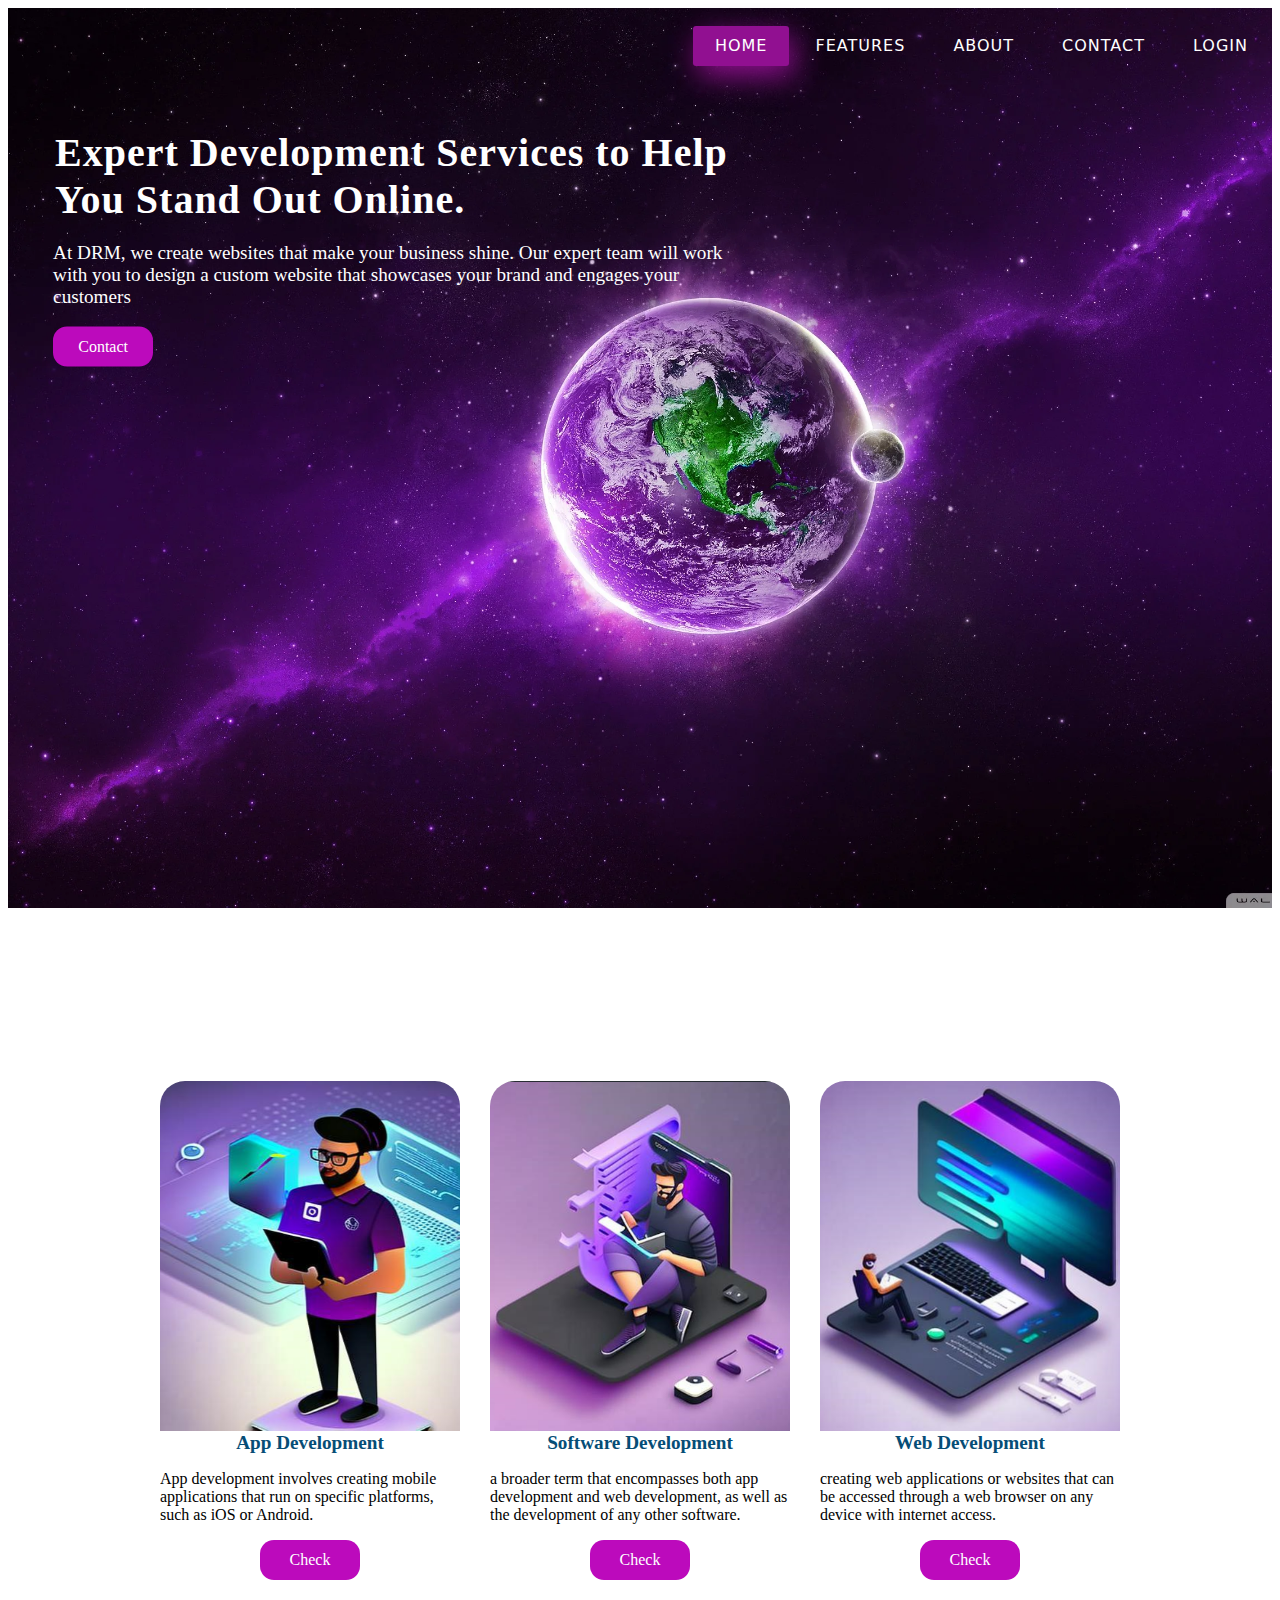
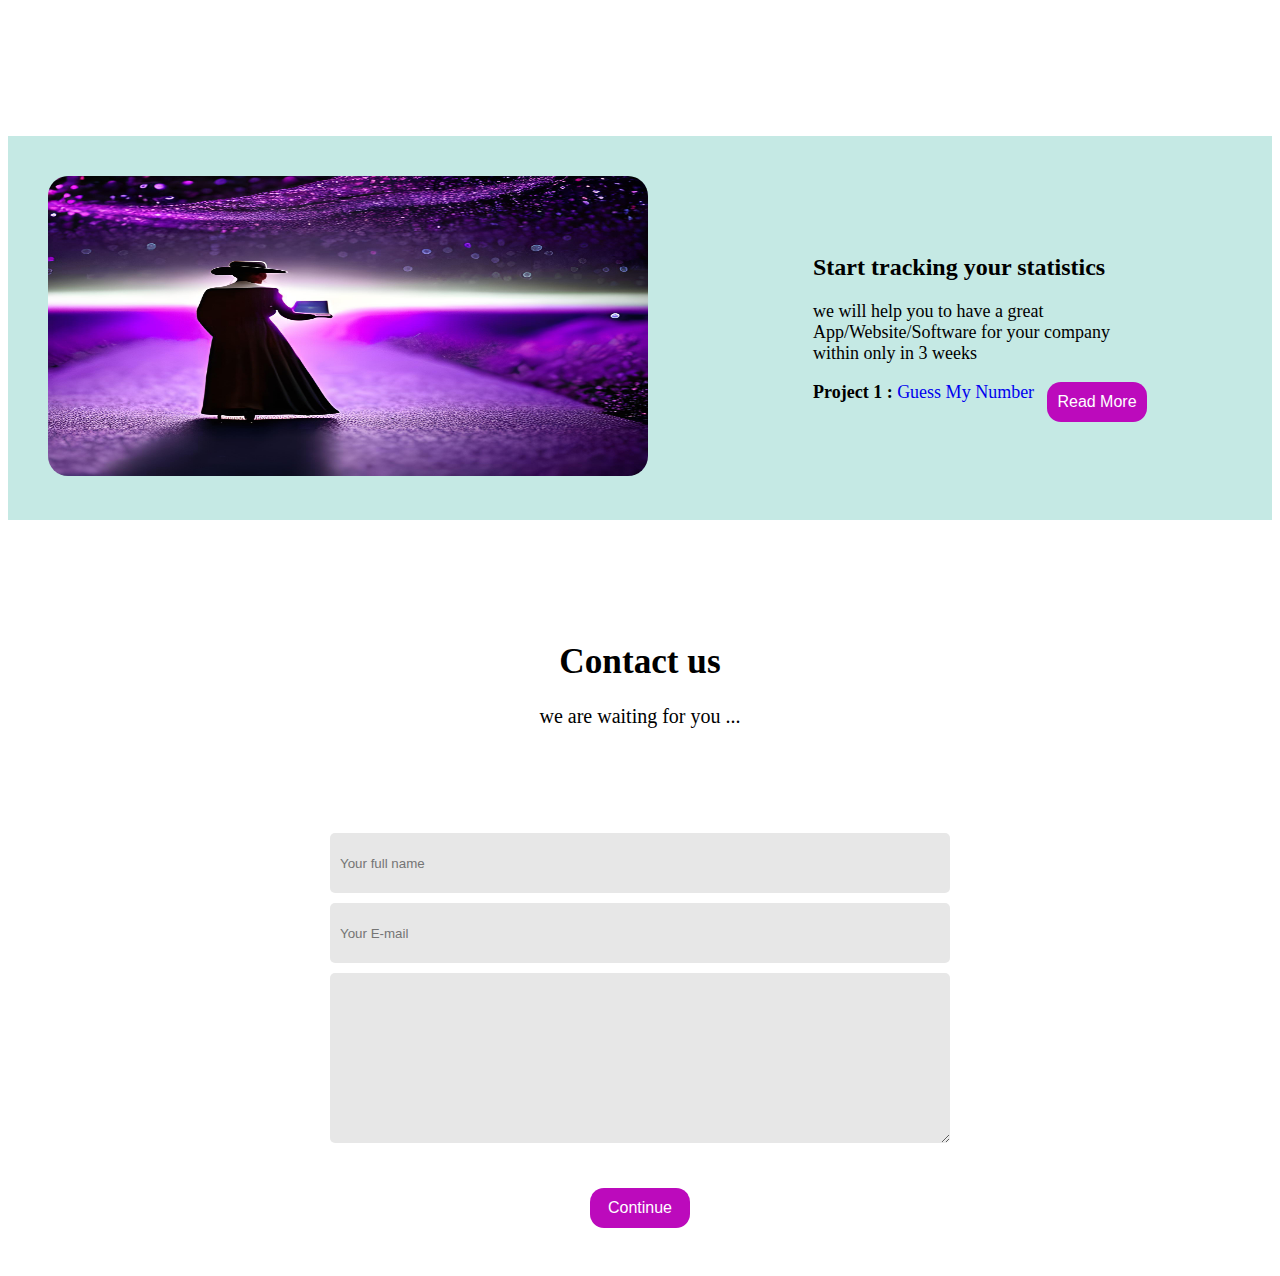
<file: index.html>
<!DOCTYPE html>
<html lang="en">
<head>
    <link rel="stylesheet" href="DUW.css">
    
    <title>DUW</title>
</head>


<section>
   
    <section class="main">
       
    <nav>

    <!--
        <video width="640" height="360" controls>
  <source src="path/to/video.mp4" type="video/mp4">
        </video>
    -->

        <ul class="Menu">
           
          <li> <a href="#Home" class="active"> Home</a></li>
          <li> <a href="#Features"> Features</a></li>
          <li> <a href="#About"> About</a></li>
          <li> <a href="#Contact"> Contact</a></li>
          <li> <a href="DUW.login.html"> Login</a></li>
         
        </ul>
        
    </nav>
    

    <div class="mainHeading">

       <h1> Expert Development Services to Help You Stand Out Online.</h1>

       <p> At DRM, we create websites that make your business shine. Our expert team will work with
         you to design a custom website that showcases your brand and engages your customers</p>

       <a class="mainBtn" href="#Contact">Contact</a>

    </div>

</section>


<br>
<section class="Features">

    <div class="feature-container">
           <div class="feature-box">
                <div class="feature-img">
                    <a id="Features"> <img src="el web.png"> </a>
                </div>
                   <div class="feature-text">
                    <h2> Web Development</h2> 
                        <p>  creating web applications or websites that can be accessed
                             through a web browser on any device with internet access.</p>
                        <a href="check1.html" class="mainBtn">Check</a>
                   </div>
            
           </div>

    </div>


    <div class="feature-container">
        <div class="feature-box">
              <div class="feature-img">
                  <img src="el soft.png"/>
              </div>
                 <div class="feature-text">
                     <h2 > Software Development</h2> 
                      <p>  a broader term that encompasses both app development and web development, 
                        as well as the development of any other software. </p>
                      <a href="check2.html" class="mainBtn">Check</a>
                 </div>
          
        </div>

  </div>



  <div class="feature-container">
    <div class="feature-box">
          <div class="feature-img">
              <img src="el apppp.png"/>
          </div>
             <div class="feature-text">
                 <h2> App Development</h2> 
                  <p> App development involves creating mobile applications
                     that run on specific platforms, such as iOS or Android.</p>
                  <a href="check3.html" class="mainBtn">Check</a>
             </div>
      
    </div>

</div>
</section>


<section class="About">
<div class="about-container">
    <div class="about-img">
        <a id="About" > <img src="nice.png" > </a>
    </div>

    
        <span class="about-text">
            
            <h2> Start tracking your statistics</h2>
            <p> we will help you to have a great App/Website/Software for your company within only in 3 weeks </p>
            <button class="mainBtn">Read More</button>
            <p> <b>Project 1 :</b> <a href="Game/Game.html"> Guess My Number </a></p>
        
        </span>
        
    
</div>
</section>

<br>
<section class="Contact">
    <a id="Contact"></a>
        <div class="contact-text">
            <h1> Contact us  </h1>
            <p style="font-size: 20px;"> we are waiting for you ...</p>
        </div>

        <form>
            
            <input type="text" name="user" placeholder="Your full name"/>
            <input type="email" name="email" placeholder="Your E-mail"/>
            <textarea name="message" placeholder="Type your message here ......"> </textarea>
            <button class="mainBtn">Continue</button>
        </form>
    
</section>



    
</body>
</html>
</file>
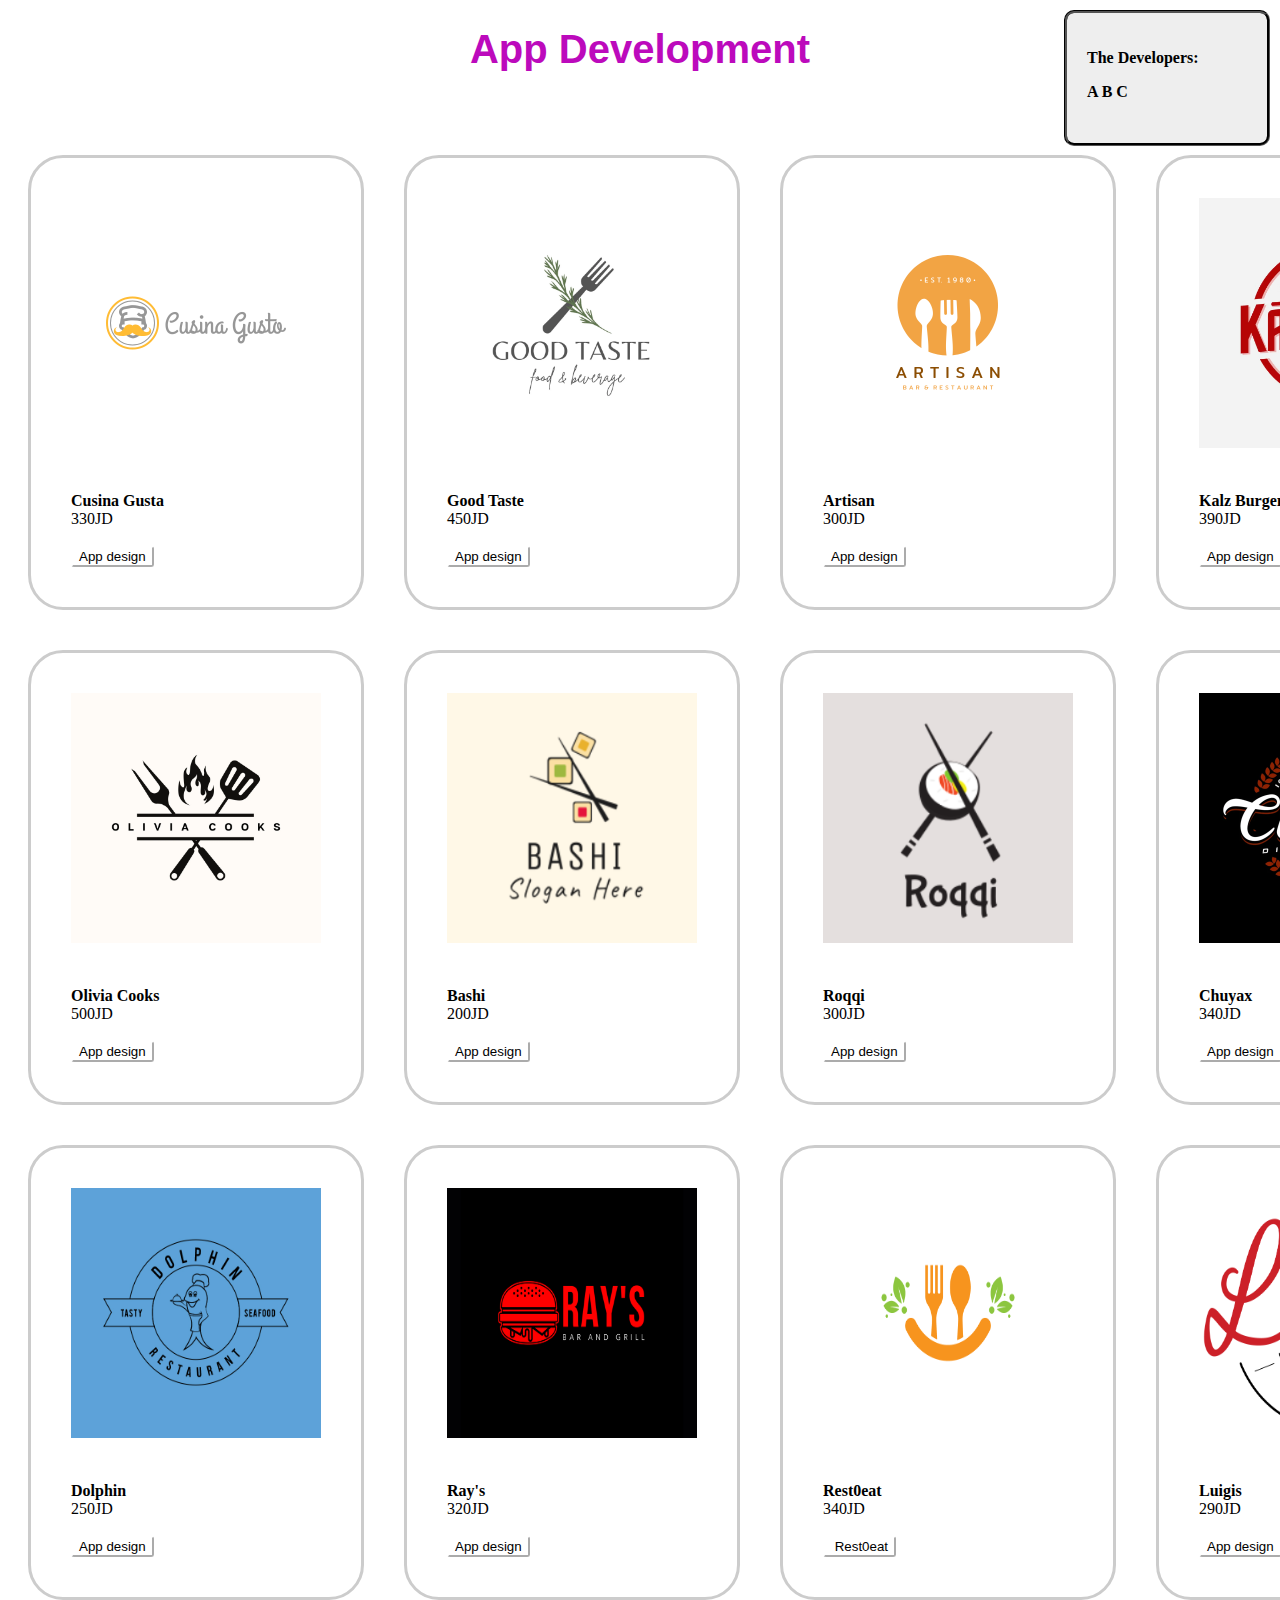
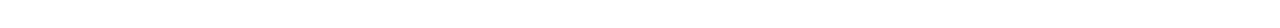
<file: check3.html>
<!DOCTYPE html>
<html lang="en">
  <head>
    <link rel="stylesheet" href="Check.css" />

    <title>App Development</title>
  </head>

  <body>
    <h1>App Development</h1>
    <br />
    <div class="CheckOutBox">
      <p>
        <b> The Developers:</b>
      </p>
      <p>
        <b>A B C</b>
      </p>
    </div>

    <br />

    <form>
      <section class="FouroneLine">
        <div>
          <div class="container">
            <div class="imgg">
              <img src="New01.png" style="width: 250px; height: 250px" />
            </div>

            <div class="CheckLabel">
              <label for="Cusina Gusta ">Cusina Gusta </label
              ><br />330JD<br /><br />
              <input
                type="button"
                id="Cusina Gusta"
                value="App design"
                onclick="AddToCart('Cusina Gusta', 170)"
              />
            </div>
          </div>
        </div>

        <div>
          <div class="container">
            <div class="imgg">
              <img src="New02.png" style="width: 250px; height: 250px" />
            </div>

            <div class="CheckLabel">
              <label for="Good Taste"> Good Taste </label
              ><br />450JD<br /><br />
              <input
                type="button"
                id="Good Taste"
                value="App design"
                onclick="AddToCart('Good Taste',150)"
              />
            </div>
          </div>
        </div>

        <div>
          <div class="container">
            <div class="imgg">
              <img src="New03.png" style="width: 250px; height: 250px" />
            </div>

            <div class="CheckLabel">
              <label for="Artisan"> Artisan </label><br />300JD<br /><br />
              <input
                type="button"
                id="Artisan "
                value="App design"
                onclick="AddToCart('Artisan',99)"
              />
            </div>
          </div>
        </div>

        <div>
          <div class="container">
            <div class="imgg">
              <img src="New04.png" style="width: 250px; height: 250px" />
            </div>

            <div class="CheckLabel">
              <label for="Kalz Burger"> Kalz Burger </label
              ><br />390JD<br /><br />
              <input
                type="button"
                id="Nike Blazser Mid 77"
                value="App design"
                onclick="AddToCart('Nike Blazser Mid 77',190)"
              />
            </div>
          </div>
        </div>
      </section>

      <section class="FouroneLine">
        <div>
          <div class="container">
            <div class="imgg">
              <img src="New05.png" style="width: 250px; height: 250px" />
            </div>

            <div class="CheckLabel">
              <label for="Olivia Cooks"> Olivia Cooks </label
              ><br />500JD<br /><br />
              <input
                type="button"
                id="Nike Dunk High"
                value="App design"
                onclick="AddToCart('Nike Dunk High',93)"
              />
            </div>
          </div>
        </div>

        <div>
          <div class="container">
            <div class="imgg">
              <img src="New06.png" style="width: 250px; height: 250px" />
            </div>

            <div class="CheckLabel">
              <label for="Bashi "> Bashi </label><br />200JD<br /><br />
              <input
                type="button"
                id="Nike Dunk Low SE"
                value="App design"
                onclick="AddToCart('Nike Dunk Low SE',200)"
              />
            </div>
          </div>
        </div>

        <div>
          <div class="container">
            <div class="imgg">
              <img src="New07.png" style="width: 250px; height: 250px" />
            </div>

            <div class="CheckLabel">
              <label for="Roqqi"> Roqqi </label><br />300JD<br /><br />
              <input
                type="button"
                id="Nike Air Force 1 LX"
                value="App design"
                onclick="AddToCart('Nike Air Force 1 LX',170)"
              />
            </div>
          </div>
        </div>

        <div>
          <div class="container">
            <div class="imgg">
              <img src="New08.png" style="width: 250px; height: 250px" />
            </div>

            <div class="CheckLabel">
              <label for="Chuyax"> Chuyax </label><br />340JD<br /><br />
              <input
                type="button"
                id="Nike Blazer Mid 77 O"
                value="App design"
                onclick="AddToCart('Nike Blazer Mid 77 O',111)"
              />
            </div>
          </div>
        </div>
      </section>

      <section class="FouroneLine">
        <div>
          <div class="container">
            <div class="imgg">
              <img src="New09.png" style="width: 250px; height: 250px" />
            </div>

            <div class="CheckLabel">
              <label for="Dolphin ">Dolphin</label><br />250JD<br /><br />
              <input
                type="button"
                id="Nike Air Force 1 mid 07 LVB "
                value="App design"
                onclick="AddToCart('Nike Air Force 1 mid 07 LVB ',250)"
              />
            </div>
          </div>
        </div>

        <div>
          <div class="container">
            <div class="imgg">
              <img src="New10.png" style="width: 250px; height: 250px" />
            </div>

            <div class="CheckLabel">
              <label for="Ray's"> Ray's</label><br />320JD<br /><br />
              <input
                type="button"
                id="Rays"
                value="App design"
                onclick="AddToCart('Rays',320)"
              />
            </div>
          </div>
        </div>

        <div>
          <div class="container">
            <div class="imgg">
              <img src="New11.png" style="width: 250px; height: 250px" />
            </div>

            <div class="CheckLabel">
              <label for="RestOeat"> Rest0eat </label><br />340JD<br /><br />
              <input
                type="button"
                id="Nike Blazer Low 77 Jumbo"
                value=" Rest0eat"
                onclick="AddToCart(' Rest0eat',340)"
              />
            </div>
          </div>
        </div>

        <div>
          <div class="container">
            <div class="imgg">
              <img src="New12.png" style="width: 250px; height: 250px" />
            </div>

            <div class="CheckLabel">
              <label for="Luigis"> Luigis</label><br />290JD<br /><br />
              <input
                type="button"
                id="Jordan Stadium 90"
                value="App design"
                onclick="AddToCart('Jordan Stadium 90',190)"
              />
            </div>
          </div>
        </div>
      </section>
    </form>
  </body>
</html>
</file>
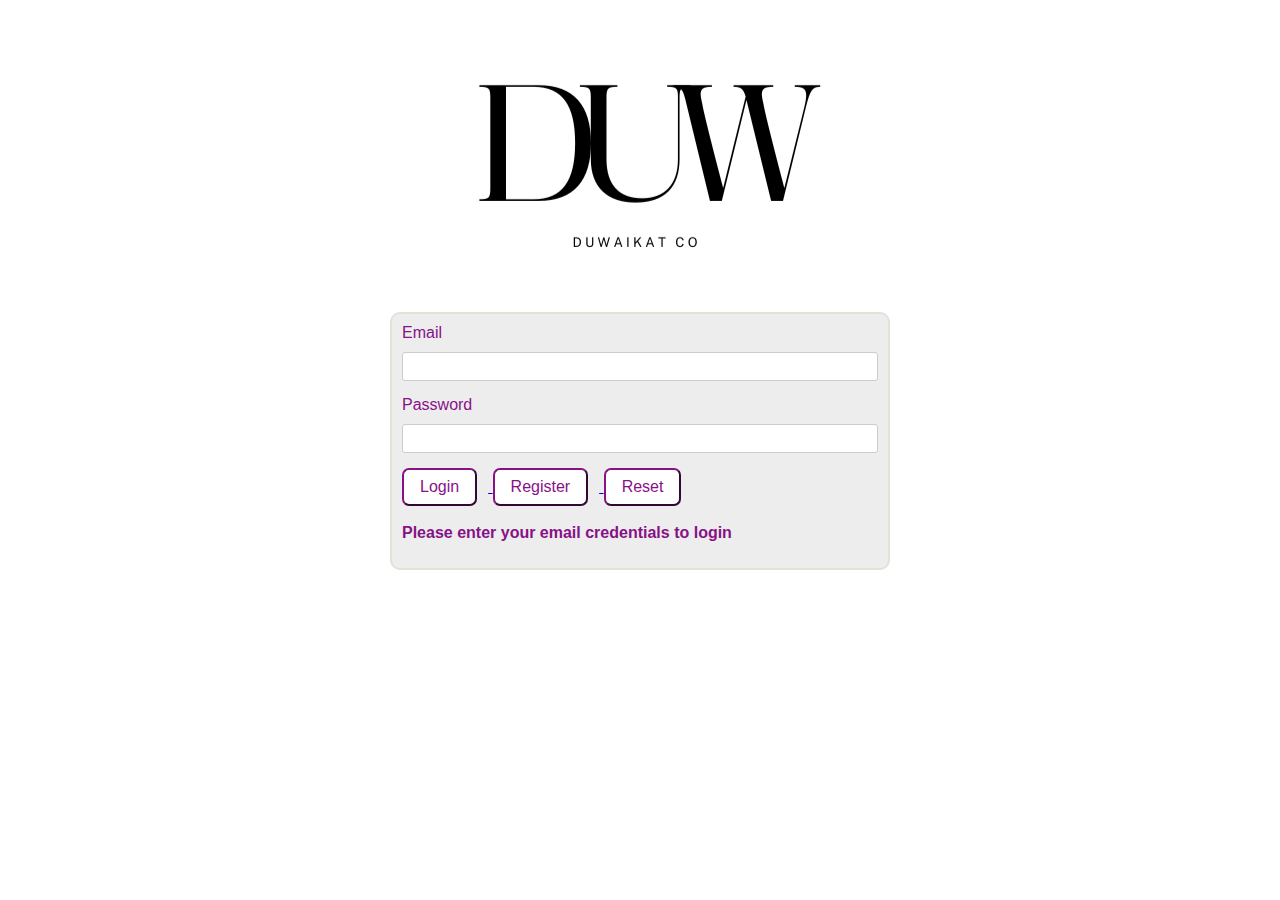
<file: DUW.login.html>
<!DOCTYPE html>
<html lang="en">
<head>
    <link rel="stylesheet" href="DUW.login.css">
    <!--
    <style>
      div  {border-style:solid; border-color:#f4a836; width:75% }

    </style>
    -->
   
    <title>DUW login</title>
</head>
<body>

  <!-- 
  <video width="640" height="360" controls>
    <source src="d.mp4" type="video/mp4">
   
  </video>
  -->

    <img src="DUWwhitelogo.png" alt="Duwaikat" style="width:435px;height: 300px;">
   


    
<form>
 <div>
    <label style="color:rgb(136, 17, 136)"> Email </label> 
    <input type="text" name="Email" >
    
    <label style="color:rgb(136, 17, 136)">Password</label>
    <input type="password" name="Password">
    

     <a href= "DUW.html" > <button type="button" id="submit-form">Login</button> </a>
     <a href="DUW.signin.html"> <button type="button" id="Reg-form"> Register</button> </a>
    <button type="reset" id="reset-form">Reset</button> 
    
     
    <br> <br>
    <b style="color:rgb(136, 17, 136)"> <b> Please enter your email credentials to login </b></p>
 </div>
</form>

</body>
</html>
</file>
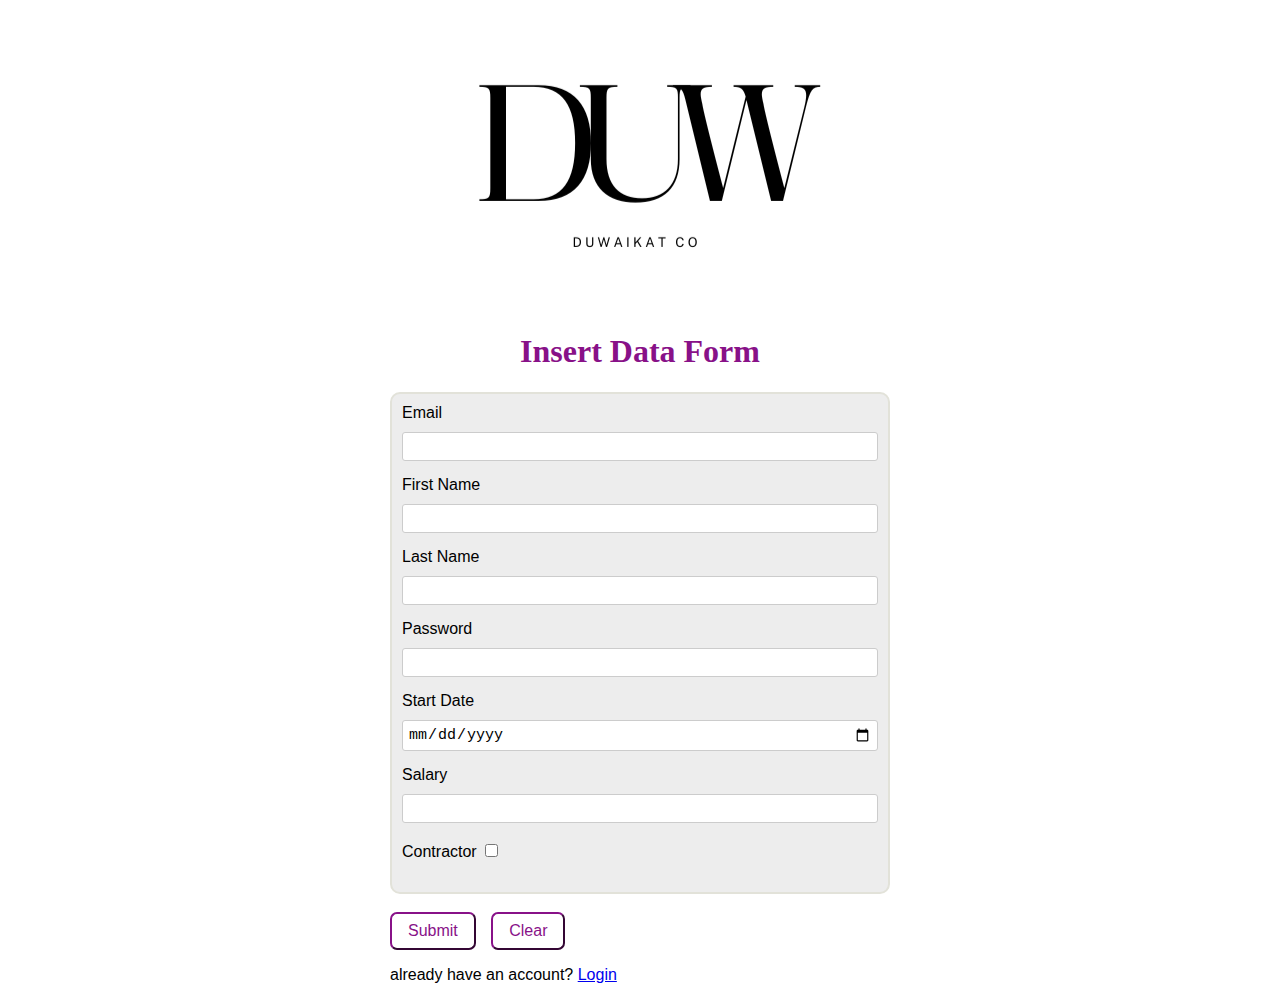
<file: DUW.signin.html>
<!DOCTYPE html>
<html lang="en">
  <head>
    <link rel="stylesheet" href="DUW.login.css" />
    <title>DUW signin</title>
  </head>

  <body>
    <img
      src="DUWwhitelogo.png"
      alt="Duwaikat"
      style="width: 435px; height: 300px"
    />

    <h1>Insert Data Form</h1>
    <form>
      <div>
        <label> Email </label>
        <input type="text" name="Email" />

        <label> First Name </label>
        <input type="text" name="FirstName" />

        <label> Last Name</label>
        <input type="text" name="LastName" />

        <label> Password</label>
        <input type="password" name="Password" />

        <label>Start Date</label>
        <input type="date" name="StartDate" />

        <label>Salary</label>
        <input type="text" name="Salary" />

        <label>
          Contractor
          <input type="checkbox" name="contractor" />
        </label>
      </div>
      <br />
      <button type="submit" id="submit-form">Submit</button>
      <button type="reset" id="clear-form">Clear</button>

      <p>already have an account? <a href="DUW.login.html">Login</a></p>
    </form>
  </body>
</html>
</file>
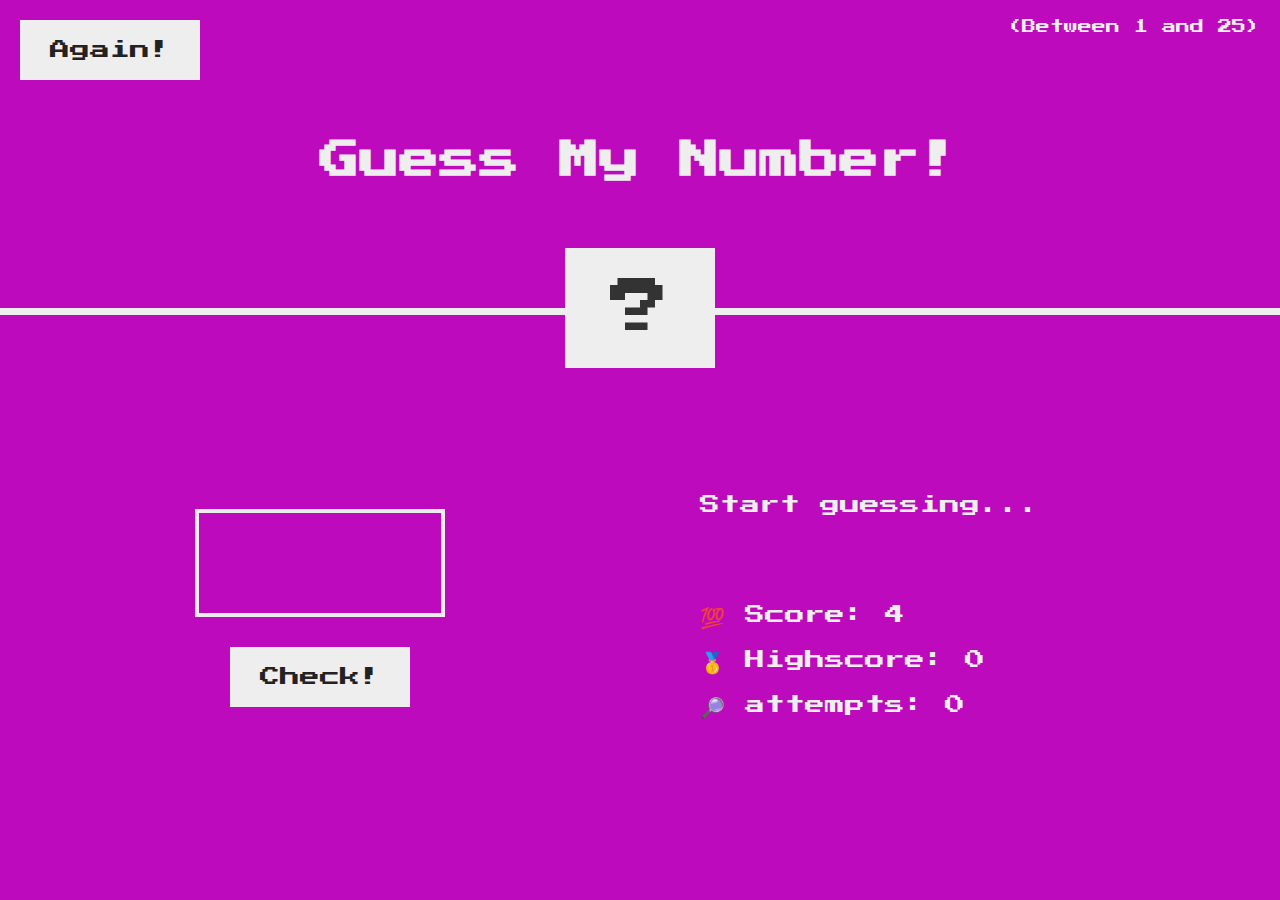
<file: Game/Game.html>
<!DOCTYPE html>
<html lang="en">
  <head>
    <meta charset="UTF-8" />
    <meta name="viewport" content="width=device-width, initial-scale=1.0" />
    <meta http-equiv="X-UA-Compatible" content="ie=edge" />
    <link rel="stylesheet" href="style.css" />
    <title>Guess My Number!</title>
  </head>

  <body>
    <header>
      <h1>Guess My Number!</h1>
      <p class="between">(Between 1 and 25)</p>
      <button class="btn again">Again!</button>
      <div class="number">?</div>
    </header>
    <main>
      <section class="left">
        <input type="number" class="guess" />
        <button class="btn check">Check!</button>
      </section>
      <section class="right">
        <p class="message">Start guessing...</p>
        <p class="label-score">💯 Score: <span class="score">4</span></p>
        <p class="label-highscore">
          🥇 Highscore: <span class="highscore">0</span>
        </p>
        <p class="label-attempts">
          🔎 attempts: <span class="attempts">0</span>
        </p>
      </section>
    </main>

    <script src="script.js"></script>
  </body>
</html>
</file>
<file: DUW.css>
a {
  text-decoration: none;
}

ul {
  list-style: none;
}

input,
button,
textarea {
  border: none;
  outline: none;
}

nav {
  display: flex;
  justify-content: end;

  align-items: center;
  top: 0;
  width: 100%;
  z-index: 1;
}

/* Glass background effect
.Menu
{
    width: inherit;
   height: inherit;
   background-color: rgba(255,255,255,.05);
   box-shadow: 0 0 5px rgba(0,0,0,0.15);
   backdrop-filter: blur(10px);
   position: fixed;
}
*/
nav ul {
  display: flex;
}

nav ul li a {
  height: 40px;
  line-height: 40px;
  margin: 2px;
  padding: 0 22px;
  display: flex;

  text-transform: uppercase;
  font-weight: 500;
  letter-spacing: 1px;
  border-radius: 3px;
  transition-timing-function: 0.6s ease-in-out;
  color: rgb(255, 255, 255);
  font-size: medium;
  font-family: system-ui, "Segoe UI", "Open Sans", "Helvetica Neue", sans-serif;
  border-color: aliceblue;
}

nav ul li a:hover {
  background-color: rgb(145, 16, 145);
  color: white;
  box-shadow: 5px 10px 30px rgb(136, 17, 136);
}

.active {
  background-color: rgb(145, 16, 145);
  color: white;
  box-shadow: 5px 10px 30px rgb(145, 16, 145);
}

.main {
  width: 100%;
  height: 100vh;
  position: relative;
  background-repeat: no-repeat;
  background-size: cover;
  background-image: url(GOAL.png);
}

.mainHeading {
  height: 110px;
  width: 700px;
  position: absolute;
  left: 8%;
  top: 15%;
  transform: translate(-8%, -15%);
}

.mainHeading h1 {
  font-size: 40px;
  margin: 2px;
  letter-spacing: 1px;
  color: white;
  font-family: system-ui "Segoe UI", "Open Sans", "Helvetica Neue", sans-serif;
}

.mainHeading p {
  font-size: 120%;
  color: white;
}

.mainBtn {
  width: 100px;
  height: 40px;
  display: flex;
  justify-content: center;
  align-items: center;
  color: rgb(255, 255, 255);
  font-size: medium;
  border-radius: 14px;
  background-color: rgb(188, 10, 188);
  transition: 0.6s ease-in-out;
}

.mainBtn:hover {
  box-shadow: 5px 8px 18px rgb(136, 17, 136);
}

/* flex-direction: row-reverse; to reverse the images */
.Features {
  width: 100%;
  height: 90vh;
  box-sizing: border-box;
  display: flex;
  justify-content: center;
  align-items: center;
  flex-direction: row-reverse;
}

.feature-container {
  display: flex;
  justify-content: center;
  align-items: center;
}

.feature-box {
  border-color: rgb(136, 17, 136);

  background-color: white;
  width: 300px;
  height: 500px;
  margin: 15px;
  border-radius: 25px;
  overflow: hidden;
  position: relative;
}

.feature-img {
  width: 100%;
  height: 70%;
}

.feature-img img {
  width: 100%;
  height: 100%;
}

.feature-text {
  width: 100%;
  height: 30%;
  display: flex;
  justify-content: center;
  align-items: center;
  flex-direction: column;
  font-size: medium;
}

.feature-text h2 {
  font-size: larger;
  color: rgb(6, 77, 118);
  margin: 0px;
}

.about-container {
  display: flex;
  justify-content: center;
  align-items: center;
}

.About {
  background-color: rgb(197, 233, 228);
}
.about-img img {
  margin: 40px;
  width: 600px;
  height: 300px;
  border-radius: 20px;
}

.about-text {
  padding: 0 125px;
}

.about-text p {
  font-size: large;
}

.about-text button {
  float: right;
}

.Contact {
  width: 100%;
  display: flex;
  justify-content: center;
  flex-direction: column;
  align-items: center;
  padding: 40px 0px;
}

.contact-text {
  text-align: center;
  margin: 40px 0px;
  margin-bottom: 80px;
}

.contact-text h1 {
  font-size: 2.2rem;
}

.Contact form {
  width: 600px;
  display: flex;
  align-items: center;
  justify-content: center;
  flex-direction: column;
}

.Contact form input,
.Contact form textarea {
  width: 100%;
  height: 40px;
  margin: 5px 0px;
  padding: 10px;
  background-color: rgb(231, 231, 231);
  color: black;
  border-radius: 5px;
}

.Contact form textarea {
  height: 150px;
}

.Contact button {
  margin-top: 40px;
}

.Contact h1:hover {
  color: rgb(136, 17, 136);
}
</file>
<file: Check.css>
input {
  outline: none;
  border-radius: 3px;
  color: rgb(0, 0, 0);
  border-color: rgb(255, 255, 255);
  background-color: rgb(255, 255, 255);
}

input:hover {
  outline: none;
  border-radius: 3px;
  color: rgb(255, 255, 255);
  border-color: rgb(0, 0, 0);
  background-color: rgb(0, 0, 0);
}

h1 {
  text-align: center;
  font-family: "Franklin Gothic Medium", "Arial Narrow", Arial, sans-serif;
  color: rgb(188, 10, 188);
  font-size: 40px;
  font-weight: bold;
}

.CheckOutBox {
  border-style: groove;
  border-radius: 10px;
  border-color: rgb(0, 0, 0);
  background-color: rgb(238, 238, 238);
  position: fixed;
  top: 10px; /* Adjust the value according to your needs */
  right: 10px; /* Adjust the value according to your needs */
  height: 90px;
  width: 160px;
}

button {
  border-radius: 5px;
  color: rgb(255, 255, 255);
  border-color: rgb(0, 0, 0);
  background-color: rgb(0, 0, 0);
}

button:hover {
  border-radius: 5px;
  color: rgb(255, 255, 255);
  border-color: rgb(188, 10, 188);
  background-color: rgb(188, 10, 188);
  animation: shake 0.25s;
}

@keyframes shake {
  10% {
    transform: rotate(13deg);
  }
  20% {
    transform: rotate(-13deg);
  }
  30% {
    transform: rotate(13deg);
  }
  40% {
    transform: rotate(-13deg);
  }
}

/*
button:hover , button:focus
{
    outline-offset: 5px;
}
*/

label {
  font-weight: bold;
  color: rgb(0, 0, 0);
}

/* display:flex to make them beside each other */
.FouroneLine {
  display: flex;
}

/* padding 16px far from the upper line , 20px far from the left side*/
div {
  padding: 20px 20px;
}

.container {
  border-style: solid;
  border-radius: 35px;
  border-color: rgb(204, 204, 204);
}

.container:hover {
  border-style: solid;
  border-radius: 14px;
  border-color: rgb(188, 10, 188);
}
</file>
<file: DUW.login.css>
form {
  width: 500px;
  display: block;
  margin: auto;
  font-family: Arial, sans-serif;
}

h1 {
  color: rgb(136, 17, 136);

  text-align: center;
}

input {
  width: 100%;
  padding: 5px;
  font-size: 15px;
  border: 1px solid #ccc;
  border-radius: 3px;
  box-sizing: border-box;
  margin-bottom: 15px;
}

input[type="checkbox"] {
  width: auto;
  margin-top: 6px;
}

label {
  font: bold;
  font-size: medium;
  display: block;
  margin-bottom: 10px;
}

button {
  padding: 8px 16px;
  font-size: 16px;
  border-radius: 4px;
  cursor: pointer;
  margin-right: 11px;
  border-radius: 7px;
}

button[type="submit"] {
  background-color: #ffffff;
  border-color: rgb(136, 17, 136);
  color: rgb(136, 17, 136);
}

button:hover[type="submit"] {
  background-color: rgb(136, 17, 136);
  color: white;
}

button[type="button"] {
  background-color: #ffffff;
  border-color: rgb(136, 17, 136);
  color: rgb(136, 17, 136);
}
button:hover[type="button"] {
  background-color: rgb(136, 17, 136);
  color: white;
}

button[type="reset"] {
  background-color: white;
  border-color: rgb(136, 17, 136);
  color: rgb(136, 17, 136);
}

button:hover[type="reset"] {
  background-color: rgb(136, 17, 136);
  color: white;
}

.buttons {
  margin-top: 3px;
}

img {
  margin-bottom: 45px;
  display: block;
  margin: auto;
  padding: 2px;
  border-radius: 25px;
}

div {
  border-style: solid;
  border-width: 2px;
  border-color: rgb(226, 226, 217);
  border-radius: 10px;
  padding: 10px;
  background-color: #e2e2e2a1;
}
</file>
<file: Game/style.css>
@import url('https://fonts.googleapis.com/css?family=Press+Start+2P&display=swap');

* {
  margin: 0;
  padding: 0;
  box-sizing: inherit;
}

html {
  font-size: 62.5%;
  box-sizing: border-box;
}

body {
  font-family: 'Press Start 2P', sans-serif;
  color: #eee;
  background-color: rgb(188, 10, 188);
  /* background-color: #60b347; */
}

/* LAYOUT */
header {
  position: relative;
  height: 35vh;
  border-bottom: 7px solid #eee;
}

main {
  height: 65vh;
  color: #eee;
  display: flex;
  align-items: center;
  justify-content: space-around;
}

.left {
  width: 52rem;
  display: flex;
  flex-direction: column;
  align-items: center;
}

.right {
  width: 52rem;
  font-size: 2rem;
}

/* ELEMENTS STYLE */
h1 {
  font-size: 4rem;
  text-align: center;
  position: absolute;
  width: 100%;
  top: 52%;
  left: 50%;
  transform: translate(-50%, -50%);
}

.number {
  background: #eee;
  color: #333;
  font-size: 6rem;
  width: 15rem;
  padding: 3rem 0rem;
  text-align: center;
  position: absolute;
  bottom: 0;
  left: 50%;
  transform: translate(-50%, 50%);
}

.between {
  font-size: 1.4rem;
  position: absolute;
  top: 2rem;
  right: 2rem;
}

.again {
  position: absolute;
  top: 2rem;
  left: 2rem;
}

.guess {
  background: none;
  border: 4px solid #eee;
  font-family: inherit;
  color: inherit;
  font-size: 5rem;
  padding: 2.5rem;
  width: 25rem;
  text-align: center;
  display: block;
  margin-bottom: 3rem;
}

.btn {
  border: none;
  background-color: #eee;
  color: #222;
  font-size: 2rem;
  font-family: inherit;
  padding: 2rem 3rem;
  cursor: pointer;
}

.btn:hover {
  background-color: #ccc;
}

.message {
  margin-bottom: 8rem;
  height: 3rem;
}

.label-score {
  margin-bottom: 2rem;
}

.label-highscore {
  margin-bottom: 2rem;
}
/* PHONE */
@media only screen and (max-width: 600px) {
  header {
    height: 20vh;
  }

  main {
    height: 80vh;
    flex-direction: column;
  }

  .left,
  .right {
    width: 100%;
  }

  h1 {
    font-size: 3rem;
  }

  .number {
    font-size: 4rem;
  }

  .between {
    font-size: 1rem;
  }

  .again,
  .btn {
    font-size: 1.5rem;
  }

  .guess {
    font-size: 3rem;
  }

  .message {
    margin-bottom: 3rem;
  }

  .label-score,
  .label-highscore {
    margin-bottom: 0.5rem;
  }
}
</file>
